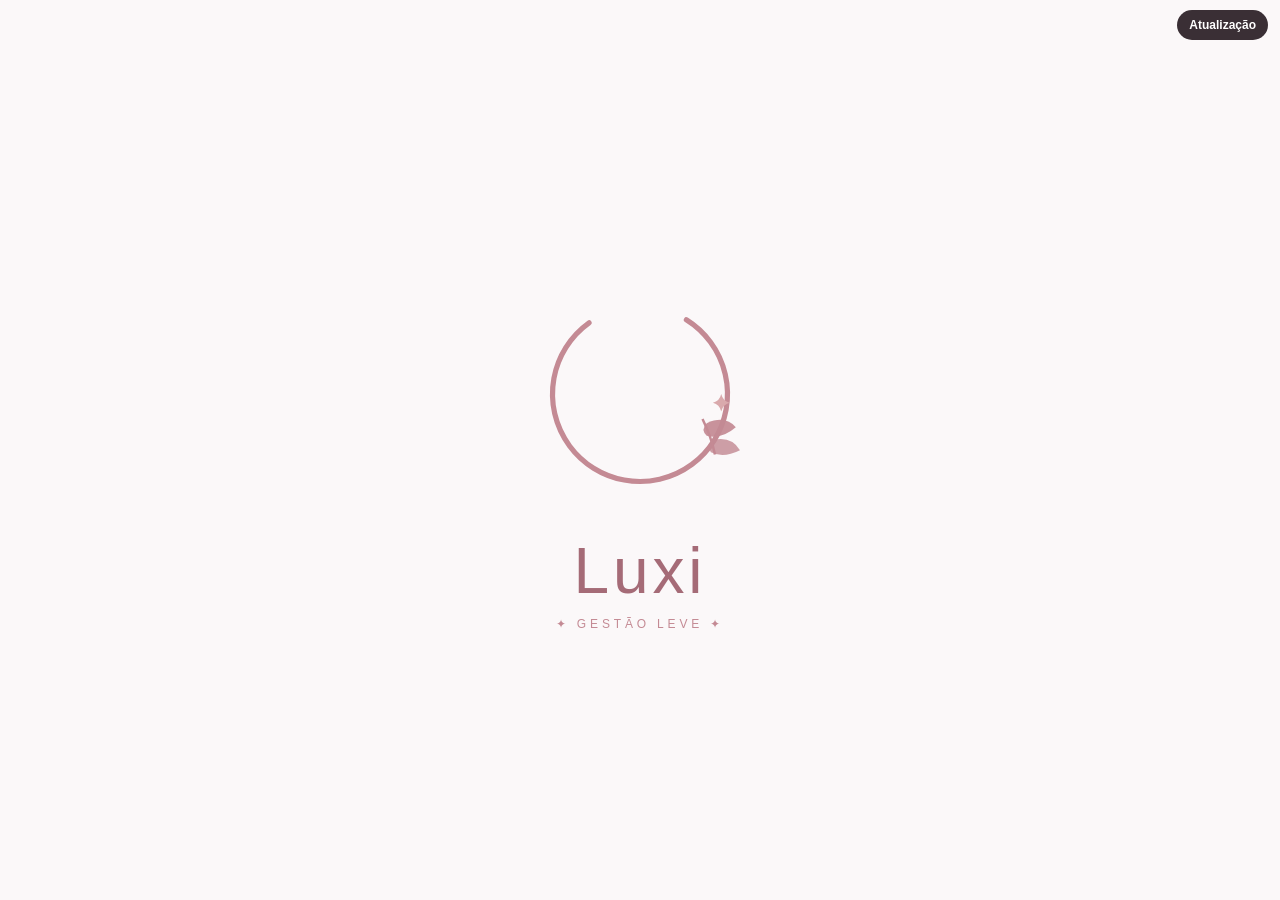
<file: index.html>
<!DOCTYPE html><html lang="pt-BR"><head><meta charset="UTF-8"/><meta name="viewport" content="width=device-width,initial-scale=1.0,viewport-fit=cover"/><meta name="theme-color" content="#C48A94"/><meta name="apple-mobile-web-app-capable" content="yes"/><meta name="apple-mobile-web-app-status-bar-style" content="default"/><meta name="apple-mobile-web-app-title" content="Luxi"/><meta name="mobile-web-app-capable" content="yes"/><link rel="apple-touch-icon" href="./icone-192.png"/><title>Luxi — Gestão Leve</title><style>body{margin:0;background:#FBF8F9}</style>  <script>var focoEstoque=false;var idsFoco=new Set();if(/[?&]demo=1/.test(location.search)){var d=document.createElement("script");d.src="./vitrine-demo.js?v=1";document.head.appendChild(d);}else if(/[?&]m=/.test(location.search)){var v=document.createElement("script");v.src="./vitrine-vendas.js?v=6";document.head.appendChild(v);}else{var s=document.createElement("script");s.src="./acessos-admin.js?v=demo";document.head.appendChild(s);var a=document.createElement("script");a.src="./aviso-versao.js?v=2";document.head.appendChild(a);}</script>
  <script>if(!/[?&]demo=1/.test(location.search)){var m=document.createElement("script");m.type="module";m.src="./assets/index-BSEubsvv-1791162004809-conselheira.js";document.head.appendChild(m);}</script>
  <link rel="stylesheet" crossorigin href="./assets/index-Ds2BDAuJ-1791162004809.css">
<link rel="manifest" href="./manifest.webmanifest"></head><body><div id="root"></div></body></html>
</file>
<file: assets/index-Ds2BDAuJ-1791162004809.css>
.lona{--lona-fonte:"Helvetica Neue",Helvetica,Arial,sans-serif;--lona-cor:#1a1a1a;--lona-tinta:#fff8ee;--lona-fundo:#f6f4f1;--lona-papel:#fffcf8;--lona-texto:#1a1a1a;--lona-suave:#5e584f;--lona-linha:rgba(26,26,26,.14);position:relative;min-height:100vh;min-height:100dvh;background:var(--lona-fundo);color:var(--lona-texto);color-scheme:light;font-family:var(--lona-fonte);font-size:16px;line-height:1.45;-webkit-text-size-adjust:100%}.lona *,.lona *:before,.lona *:after{box-sizing:border-box}.lona h1,.lona h2,.lona h3,.lona p{margin:0}.lona img{display:block;max-width:100%}.lona button,.lona input,.lona a{font-family:inherit}.lona :focus-visible{outline:3px solid #0b57d0;outline-offset:2px}.lona-col{max-width:34rem;margin:0 auto;padding-left:20px;padding-right:20px}.lona-capa{width:100%;height:auto;aspect-ratio:16/9;object-fit:cover;background:var(--lona-cor)}.lona-capa--vazia{aspect-ratio:16/6}.lona-topo{padding-top:24px;padding-bottom:8px}.lona-nome{font-size:clamp(30px,9vw,40px);line-height:1.05;font-weight:600;letter-spacing:0;overflow-wrap:anywhere}.lona-frase{margin-top:12px;font-size:15px;line-height:1.55;color:var(--lona-suave);overflow-wrap:anywhere}.lona-filete{margin-top:20px;width:56px;height:2px;background:var(--lona-cor)}.lona-lista{list-style:none;margin-top:0;margin-bottom:0;padding-top:28px;padding-bottom:48px;display:flex;flex-direction:column;gap:44px}.lona-peca{min-width:0}.lona-foto{width:100%;height:auto;aspect-ratio:1/1;object-fit:cover;background:#e9e4dd}.lona-linha{margin-top:12px;display:flex;align-items:baseline;justify-content:space-between;gap:16px}.lona-peca-nome{font-size:20px;line-height:1.2;font-weight:600;min-width:0;overflow-wrap:anywhere}.lona-preco{flex:none;font-size:18px;font-variant-numeric:tabular-nums}.lona-meta{margin-top:4px;font-size:14px;color:var(--lona-suave)}.lona-nota{margin-top:4px;font-size:14px;overflow-wrap:anywhere}.lona-acoes{margin-top:14px;display:flex;flex-wrap:wrap;gap:10px}.lona-vazia{padding-top:36px;padding-bottom:48px;display:flex;flex-direction:column;gap:16px;align-items:flex-start;color:var(--lona-suave)}.lona-rodape{padding-top:8px;padding-bottom:calc(72px + env(safe-area-inset-bottom,0px));text-align:center;font-size:12.5px;color:var(--lona-suave)}.lona-bt{display:inline-flex;align-items:center;justify-content:center;min-height:48px;padding:0 20px;border-radius:10px;border:1.5px solid transparent;font-size:15px;font-weight:600;line-height:1.1;text-align:center;text-decoration:none;cursor:pointer;-webkit-tap-highlight-color:transparent}.lona-bt--cor{background:var(--lona-cor);color:var(--lona-tinta);border-color:var(--lona-cor)}.lona-bt--ok{background:transparent;color:var(--lona-texto);border-color:var(--lona-texto)}.lona-bt--leve{background:transparent;color:var(--lona-texto);border-color:var(--lona-linha)}.lona-bt--grande{width:100%;min-height:52px;font-size:16px}.lona-bt:disabled{opacity:.55;cursor:default}.lona-carrinho-btn{position:fixed;z-index:30;right:max(12px,env(safe-area-inset-right,0px));top:max(12px,env(safe-area-inset-top,0px));min-height:44px;padding:0 16px;border-radius:999px;border:1.5px solid var(--lona-texto);background:var(--lona-papel);color:var(--lona-texto);font-size:14.5px;font-weight:600;cursor:pointer;box-shadow:0 2px 10px #0000001f}.lona-barra{position:fixed;z-index:20;left:0;right:0;bottom:0;background:var(--lona-papel);border-top:2px solid var(--lona-cor);padding:12px 20px calc(12px + env(safe-area-inset-bottom,0px))}.lona-barra-in{max-width:34rem;margin:0 auto;display:flex;align-items:center;justify-content:space-between;gap:12px}.lona-barra-in p{font-size:15px;font-weight:600;font-variant-numeric:tabular-nums}.lona-fundo{position:fixed;z-index:40;top:0;right:0;bottom:0;left:0;background:#00000073;display:flex;align-items:flex-end;justify-content:center}.lona-janela{width:100%;max-width:34rem;max-height:92vh;max-height:92dvh;overflow-y:auto;overscroll-behavior:contain;background:var(--lona-papel);border-radius:18px 18px 0 0;padding:18px 20px calc(24px + env(safe-area-inset-bottom,0px));display:flex;flex-direction:column;gap:14px}@media (min-width:600px){.lona-fundo{align-items:center}.lona-janela{border-radius:18px;max-height:88vh}}.lona-janela-topo{display:flex;align-items:center;justify-content:space-between;gap:12px}.lona-janela-topo h2{font-size:24px;font-weight:600}.lona-janela-topo h2:focus{outline:none}.lona-fechar{min-height:44px;padding:0 6px;border:0;background:transparent;color:var(--lona-suave);font-size:15px;text-decoration:underline;cursor:pointer}.lona-itens{list-style:none;margin:0;padding:0;display:flex;flex-direction:column;gap:12px}.lona-itens li{display:flex;align-items:center;gap:12px}.lona-itens img,.lona-sem-foto{width:64px;height:64px;object-fit:cover;flex:none;background:#e9e4dd}.lona-itens-txt{min-width:0;flex:1;font-size:15px;overflow-wrap:anywhere}.lona-tirar{min-height:44px;padding:0 8px;border:0;background:transparent;color:var(--lona-suave);font-size:14px;text-decoration:underline;cursor:pointer}.lona-sutil{font-size:14px;color:var(--lona-suave);line-height:1.5}.lona-total{display:flex;align-items:baseline;justify-content:space-between;border-top:1px solid var(--lona-linha);padding-top:12px}.lona-total span{font-size:14px;color:var(--lona-suave)}.lona-total strong{font-size:26px;font-weight:600;font-variant-numeric:tabular-nums}.lona-campo{display:block;font-size:14px;color:var(--lona-suave)}.lona-campo input{display:block;width:100%;margin-top:6px;height:48px;padding:0 14px;border-radius:10px;border:1.5px solid var(--lona-linha);background:#fff;color:var(--lona-texto);font-size:16px}.lona-erro{border-left:3px solid #b3261e;background:#fbeceb;color:#6b1a15;border-radius:0 10px 10px 0;padding:12px 14px;font-size:14px;display:flex;flex-direction:column;gap:10px;align-items:flex-start}.lona-bloco{border-top:1px solid var(--lona-linha);padding-top:16px;display:flex;flex-direction:column;gap:10px}.lona-bloco h3{font-size:18px;font-weight:600}.lona-pix{display:flex;flex-direction:column;align-items:flex-start;gap:4px;width:100%;min-height:56px;padding:10px 14px;border-radius:10px;border:1.5px dashed var(--lona-texto);background:#fff;color:var(--lona-texto);font-size:14px;font-weight:600;text-align:left;cursor:pointer}.lona-pix code{font-family:ui-monospace,Menlo,Consolas,monospace;font-size:14px;font-weight:400;overflow-wrap:anywhere}.lona-link{font-size:15px;color:var(--lona-texto);text-decoration:underline;min-height:44px;display:inline-flex;align-items:center;overflow-wrap:anywhere}.lona-feito{display:flex;flex-direction:column;gap:14px;font-size:15px}.lona-feito-ok{font-size:17px;font-weight:600;line-height:1.4}.lona--previa{min-height:0}.lona-aviso-previa{padding:8px 14px;background:#fff3c4;color:#4d3b00;font-size:13px;text-align:center}.lona-foto--vazia{display:flex;align-items:center;justify-content:center;background:#e9e4dd;color:#5e584f;font-size:14px;letter-spacing:.04em}.lona-busca{padding-top:20px}.lona-busca input{display:block;width:100%;height:48px;padding:0 14px;border-radius:10px;border:1.5px solid var(--lona-linha);background:#fff;color:var(--lona-texto);font-size:16px}.lona-ed{padding-bottom:40px}.lona-ed .oj-seg{margin-top:4px}.lona-ed-topo{display:flex;align-items:flex-start;justify-content:space-between;gap:10px}.lona-ed-link{margin-top:12px;padding:10px 12px;border-radius:10px;background:var(--bege-2);font-size:13px;word-break:break-all}.lona-ed-grupo{border:0;margin:0;padding:0;min-width:0}.lona-ed-grupo:disabled{opacity:.7}.lona-ed-capa{display:block;width:100%;max-height:180px;object-fit:cover;border-radius:10px;margin:8px 0}.lona-ed-arquivo{position:relative;margin-top:8px;cursor:pointer}.lona-ed-arquivo input{position:absolute;top:0;right:0;bottom:0;left:0;opacity:0;cursor:pointer;width:100%;height:100%}.lona-ed-cor{width:44px;height:44px;border-radius:50%;border:2px solid transparent;cursor:pointer;padding:0}.lona-ed-cor[data-on="1"]{box-shadow:0 0 0 2px #fff,0 0 0 4px var(--tinta)}.lona-ed-cor-livre{width:44px;height:44px;padding:0;border:0;background:transparent;cursor:pointer}.lona-ed-item-topo{display:flex;gap:12px;align-items:flex-start}.lona-ed-mini{flex:none;width:64px;height:64px;object-fit:cover;border-radius:10px;background:var(--bege-2)}.lona-ed-mini--p{width:48px;height:48px}.lona-ed-sem{display:flex;align-items:center;justify-content:center;font-size:10px;color:var(--tinta-cl);text-align:center}.lona-ed-grade{display:grid;grid-template-columns:1fr 1fr;gap:10px;margin-top:10px}@media (max-width:340px){.lona-ed-grade{grid-template-columns:1fr}}.lona-ed-checks{display:flex;flex-wrap:wrap;gap:6px 18px;margin-top:10px;font-size:14px}.lona-ed-checks label{display:inline-flex;align-items:center;gap:8px;min-height:44px}.lona-ed-checks input{width:20px;height:20px}.lona-ed-previa{margin-top:12px;max-height:75vh;overflow:auto;border:1px solid var(--linha);border-radius:12px}.lona-ed .oj-card{margin-left:14px;margin-right:14px}.lona-ed-conf{margin-top:12px;padding-top:12px;border-top:1px solid var(--linha)}.lona-ed .oj-chip{min-height:44px}.lona-ed .oj-btn:not(.sec):not(:disabled){background:#8b4a57;color:#fff}.lona-ed .oj-btn.sec{color:#8b505c}.lona-ed .oj-link-sutil{color:#7a4450;min-height:44px}.oj[data-theme=escuro] .lona-ed .oj-btn.sec,.oj[data-theme=escuro] .lona-ed .oj-link-sutil{color:#e8a6aa}.lona-ed-alerta{color:#9a4a22}.oj[data-theme=escuro] .lona-ed-alerta{color:#f2a98a}.lona-ed .lona-ed-avulso{margin:14px 14px 0}.lona-ed .lona-ed-avulso .oj-card{margin-left:0;margin-right:0}.lona-ed-avulso summary{min-height:44px;display:flex;align-items:center;cursor:pointer;font-weight:600;color:var(--tinta)}.lona-ed-avulso .oj-meta[style*=--alerta]{color:#9a4a22!important}.oj[data-theme=escuro] .lona-ed-avulso .oj-meta[style*=--alerta]{color:#f2a98a!important}.aj-raiz{--aj-bg:#fff;--aj-tx:#2b1d20;--aj-mudo:#5a464b;--aj-linha:#e3d3d7;--aj-forte:#8B4A57;--aj-forte-tx:#fff;--aj-leve:#f6eef0;--aj-anel:#c2185b;--aj-zap:#1f6b3a}.oj[data-theme=escuro] .aj-raiz{--aj-bg:#2b1a1d;--aj-tx:#f7edef;--aj-mudo:#d3bcc1;--aj-linha:#523a3f;--aj-forte:#d98a99;--aj-forte-tx:#2b1a1d;--aj-leve:#3a2529;--aj-anel:#ffb3c6;--aj-zap:#8fd9a8}.aj-raiz *,.aj-raiz *:before,.aj-raiz *:after{box-sizing:border-box}.aj-raiz{font-family:Helvetica Neue,Helvetica,Arial,sans-serif;color:var(--aj-tx)}.aj-raiz :focus-visible{outline:3px solid #0b57d0;outline-offset:2px}.oj .oj-fonte-ctrl{bottom:calc(88px + env(safe-area-inset-bottom,0px))}.aj-fab{position:fixed;z-index:55;right:14px;bottom:calc(18px + env(safe-area-inset-bottom,0px));display:inline-flex;align-items:center;gap:10px;min-height:56px;padding:0 20px 0 12px;border-radius:999px;border:0;background:var(--aj-forte);color:var(--aj-forte-tx);font-size:18px;font-weight:700;cursor:pointer;box-shadow:0 4px 16px #00000047;-webkit-tap-highlight-color:transparent}.aj-fab-ic{display:inline-flex;align-items:center;justify-content:center;width:34px;height:34px;border-radius:50%;background:var(--aj-forte-tx);color:var(--aj-forte);font-size:22px;font-weight:800}.aj-fundo{position:fixed;z-index:120;top:0;right:0;bottom:0;left:0;background:#00000080;display:flex;align-items:flex-end;justify-content:center}.aj-fundo--centro{align-items:center;padding:20px}.aj-folha{width:100%;max-width:520px;max-height:92vh;max-height:92dvh;overflow-y:auto;overscroll-behavior:contain;background:var(--aj-bg);color:var(--aj-tx);border-radius:22px 22px 0 0;padding:20px 20px calc(24px + env(safe-area-inset-bottom,0px));display:flex;flex-direction:column;gap:14px}@media (min-width:600px){.aj-fundo{align-items:center;padding:20px}.aj-folha{border-radius:22px}}.aj-folha-topo{display:flex;align-items:flex-start;justify-content:space-between;gap:12px}.aj-folha h2{margin:0;font-size:26px;line-height:1.2;font-weight:700}.aj-folha h2:focus{outline:none}.aj-sub{margin:6px 0 0;font-size:20px;font-weight:700}.aj-detalhe{margin:0;font-size:19px;line-height:1.5;color:var(--aj-tx)}.aj-nota{margin:0;font-size:16px;line-height:1.45;color:var(--aj-mudo)}.aj-progresso{margin:0;font-size:18px;font-weight:700;color:var(--aj-mudo)}.aj-link{min-height:48px;padding:0 6px;border:0;background:transparent;color:var(--aj-mudo);font-size:18px;text-decoration:underline;cursor:pointer;white-space:nowrap}.aj-cheio{width:100%}.aj-bt{display:inline-flex;align-items:center;justify-content:center;min-height:56px;padding:0 22px;border-radius:14px;border:2px solid transparent;font-size:19px;font-weight:700;text-align:center;text-decoration:none;cursor:pointer;line-height:1.15;-webkit-tap-highlight-color:transparent}.aj-bt--forte{background:var(--aj-forte);color:var(--aj-forte-tx);border-color:var(--aj-forte)}.aj-bt--leve{background:var(--aj-leve);color:var(--aj-tx);border-color:var(--aj-linha)}.aj-bt--zap{background:transparent;color:var(--aj-zap);border-color:var(--aj-zap)}.aj-bt:disabled{opacity:.5;cursor:default}.aj-acoes{display:flex;flex-wrap:wrap;gap:10px}.aj-acoes--fim{justify-content:space-between}.aj-acoes--fim .aj-bt--forte{flex:1 1 auto}.aj-campo{font-size:18px;font-weight:700}.aj-input{width:100%;min-height:56px;padding:0 16px;border-radius:14px;border:2px solid var(--aj-linha);background:var(--aj-bg);color:var(--aj-tx);font-size:19px}.aj-perguntas{list-style:none;margin:0;padding:0;display:flex;flex-direction:column;gap:8px}.aj-pergunta{width:100%;min-height:60px;padding:10px 16px;border-radius:14px;border:2px solid var(--aj-linha);background:var(--aj-leve);color:var(--aj-tx);display:flex;align-items:center;justify-content:space-between;gap:12px;font-size:18px;font-weight:700;text-align:left;cursor:pointer}.aj-resposta{padding:14px 6px 6px;display:flex;flex-direction:column;gap:12px}.aj-resposta ol{margin:0;padding-left:26px;font-size:19px;line-height:1.55}.aj-resposta li{margin:4px 0}.aj-licoes{list-style:none;margin:0;padding:0;display:flex;flex-direction:column;gap:10px}.aj-licao-btn{width:100%;min-height:72px;padding:10px 14px;border-radius:16px;border:2px solid var(--aj-linha);background:var(--aj-leve);color:var(--aj-tx);display:flex;align-items:center;gap:12px;text-align:left;cursor:pointer}.aj-licao-btn.aj-feita{border-color:var(--aj-zap)}.aj-num{flex:none;width:40px;height:40px;border-radius:50%;background:var(--aj-forte);color:var(--aj-forte-tx);display:flex;align-items:center;justify-content:center;font-size:20px;font-weight:800}.aj-feita .aj-num{background:var(--aj-zap);color:#fff}.oj[data-theme=escuro] .aj-feita .aj-num{color:#1a2e22}.aj-licao-txt{flex:1;min-width:0;display:flex;flex-direction:column;gap:2px}.aj-licao-txt b{font-size:19px}.aj-licao-txt small{font-size:16px;color:var(--aj-mudo);line-height:1.35}.aj-ir{flex:none;font-size:17px;font-weight:700;color:var(--aj-forte)}.oj:not([data-theme=escuro]) .aj-ir{color:#7a3a47}.aj-licao{position:fixed;top:0;right:0;bottom:0;left:0;z-index:130;pointer-events:none}.aj-anel{position:fixed;border-radius:16px;border:4px solid var(--aj-anel);box-shadow:0 0 0 6px #c2185b40;animation:aj-pulso 1.6s ease-in-out infinite;pointer-events:none}.oj[data-theme=escuro] .aj-anel{box-shadow:0 0 0 6px #ffb3c647}@keyframes aj-pulso{0%,to{transform:scale(1)}50%{transform:scale(1.04)}}@media (prefers-reduced-motion:reduce){.aj-anel{animation:none}}.aj-cartao{pointer-events:auto;position:fixed;left:10px;right:10px;bottom:calc(10px + env(safe-area-inset-bottom,0px));max-width:560px;margin:0 auto;background:var(--aj-bg);color:var(--aj-tx);border:2px solid var(--aj-forte);border-radius:20px;padding:16px;display:flex;flex-direction:column;gap:12px;box-shadow:0 8px 28px #00000059;max-height:62vh;overflow-y:auto}.aj-cartao--topo{bottom:auto;top:calc(10px + env(safe-area-inset-top,0px))}.aj-cartao-topo{display:flex;align-items:center;justify-content:space-between;gap:10px}.aj-passo{font-size:17px;font-weight:800;color:var(--aj-mudo)}.aj-barra{height:8px;border-radius:999px;background:var(--aj-linha);overflow:hidden}.aj-barra span{display:block;height:100%;background:var(--aj-forte);border-radius:999px;transition:width .25s}.aj-fala{margin:0;font-size:24px;line-height:1.25;font-weight:800}.aj-dia{border-radius:22px;text-align:center;align-items:stretch;gap:16px}.aj-dia-msg{margin:0;font-size:22px;line-height:1.5}html.aj-trava,html.aj-trava body{overflow:hidden!important}
</file>
